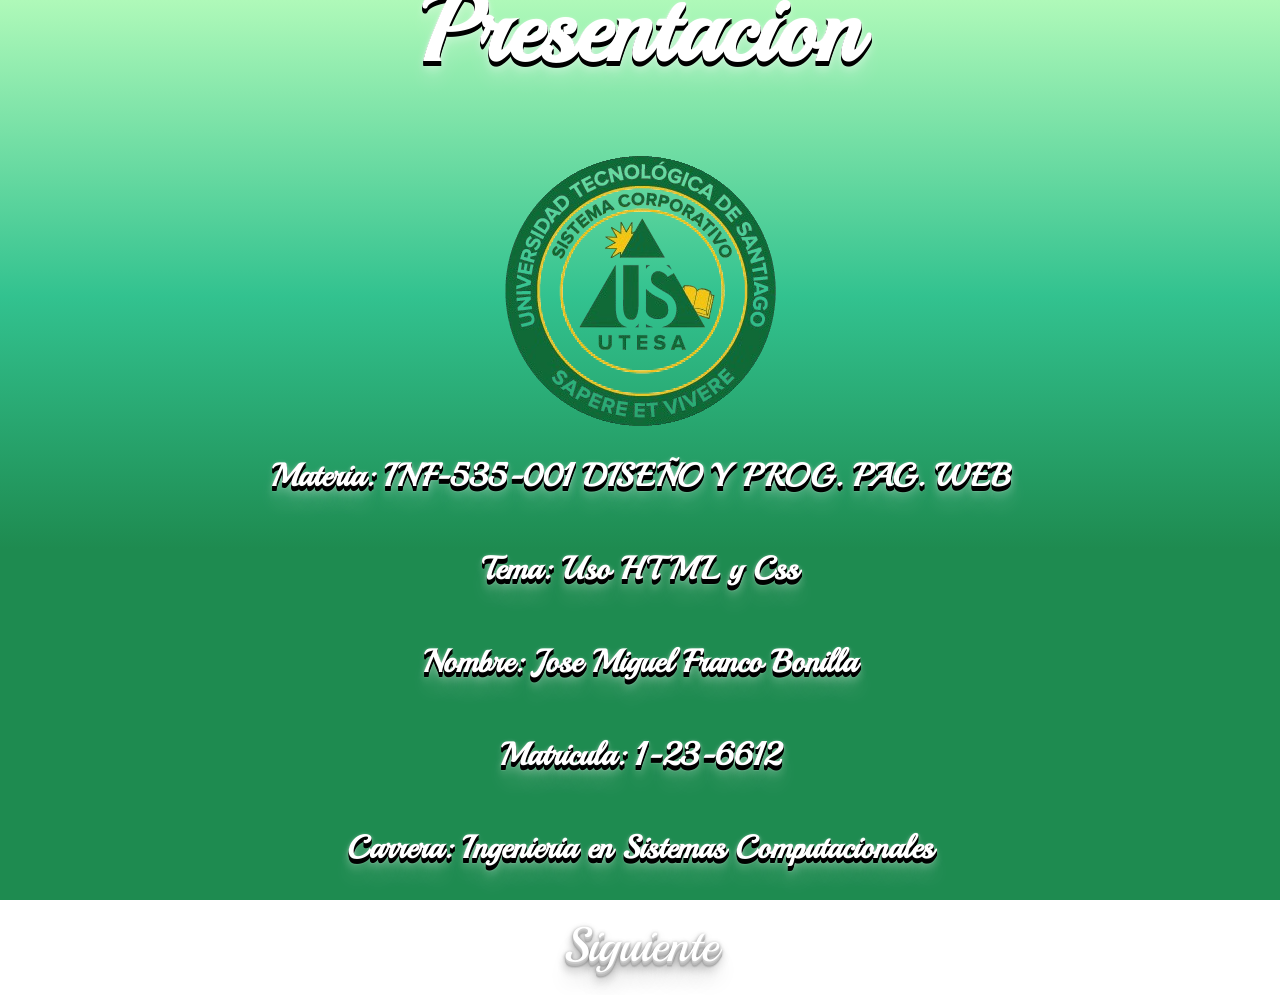
<file: index.html>
<!DOCTYPE html>
<html lang="es">
<head>
    <meta charset="UTF-8">
    <meta name="viewport" content="width=device-width, initial-scale=1.0">
    <title>Inicio</title>
    <link rel="stylesheet" href="/style/styleGeneri.css">

    <!--Google Fonts -->
    <link rel="preconnect" href="https://fonts.googleapis.com">
<link rel="preconnect" href="https://fonts.gstatic.com" crossorigin>
<link href="https://fonts.googleapis.com/css2?family=Playball&display=swap" rel="stylesheet">

<link rel="preconnect" href="https://fonts.googleapis.com">
<link rel="preconnect" href="https://fonts.gstatic.com" crossorigin>
<link href="https://fonts.googleapis.com/css2?family=Orbitron&display=swap" rel="stylesheet">
</head>
<body>
    <div class="content">
        <h1 class="colorTitle">Presentacion</h1>
        <img src="/img/utesa.png" alt="html">
        <h2  class="colorTitle">Materia: INF-535-001 DISEÑO Y PROG. PAG. WEB </h2>
        <h2 class="colorTitle">Tema: Uso HTML y Css</h2>
        <h2 class="colorTitle">Nombre: Jose Miguel Franco Bonilla</h2>
        <h2 class="colorTitle">Matricula: 1-23-6612</h2>
        <h2 class="colorTitle">Carrera: Ingenieria en Sistemas Computacionales</h2>
        
    <a class="btnGo" href="/page/p1.html">Siguiente</a>
    
    </div>
    <script>
    // Espera que todo cargue y aplica la clase para hacer la transición
    window.addEventListener("load", () => {
      document.body.classList.add("loaded");
    });
  </script>
</body>
</html>
</file>
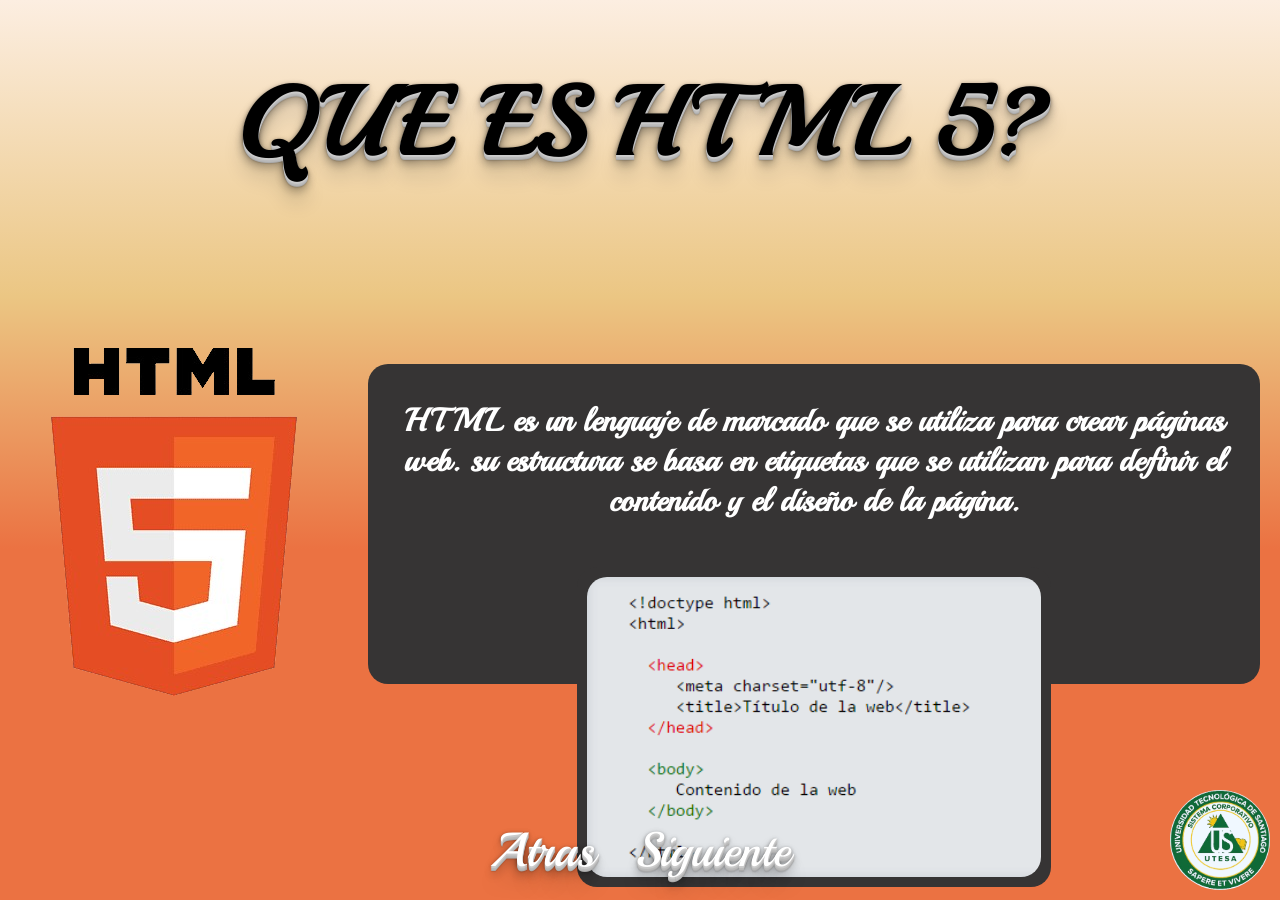
<file: page/p1.html>
<!DOCTYPE html>
<html lang="es">
  <head>
    <meta charset="UTF-8" />
    <meta name="viewport" content="width=device-width, initial-scale=1.0" />
    <title>Inicio</title>
    <link rel="stylesheet" href="/style/styleGeneri.css" />

    <!--Google Fonts -->
    <link rel="preconnect" href="https://fonts.googleapis.com" />
    <link rel="preconnect" href="https://fonts.gstatic.com" crossorigin />
    <link
      href="https://fonts.googleapis.com/css2?family=Playball&display=swap"
      rel="stylesheet"
    />

    <link rel="preconnect" href="https://fonts.googleapis.com" />
    <link rel="preconnect" href="https://fonts.gstatic.com" crossorigin />
    <link
      href="https://fonts.googleapis.com/css2?family=Orbitron&display=swap"
      rel="stylesheet"
    />
  </head>
  <body>
    <div class="content_p1">
        <h1>QUE ES HTML 5?</h1>
      <div class="content_Item">
        <div>
            <img src="/img/html5.png" alt="">
        </div>
        <div class="item_content">
          <h2>
            HTML es un lenguaje de marcado que se utiliza para crear páginas
            web. su estructura se basa en etiquetas que se utilizan para definir
            el contenido y el diseño de la página.
          </h2>
          <div class="comment">
            <div class="coment_item">
              <img class="imghtml" src="/img/HTML5 estruc.png" alt="html" />
            </div>
          </div>
        </div>
      </div>
      <div class="btn">
        <a class="btnGo" href="/index.html">Atras</a>
        <a class="btnGo" href="/page/p2.html">Siguiente</a>
      </div>
    </div>
    <img class="utesa" src="/img/utesa.png" alt="utesa" />

    <script>
      // Espera que todo cargue y aplica la clase para hacer la transición
      window.addEventListener("load", () => {
        document.body.classList.add("loaded");
      });
    </script>
  </body>
</html>
</file>
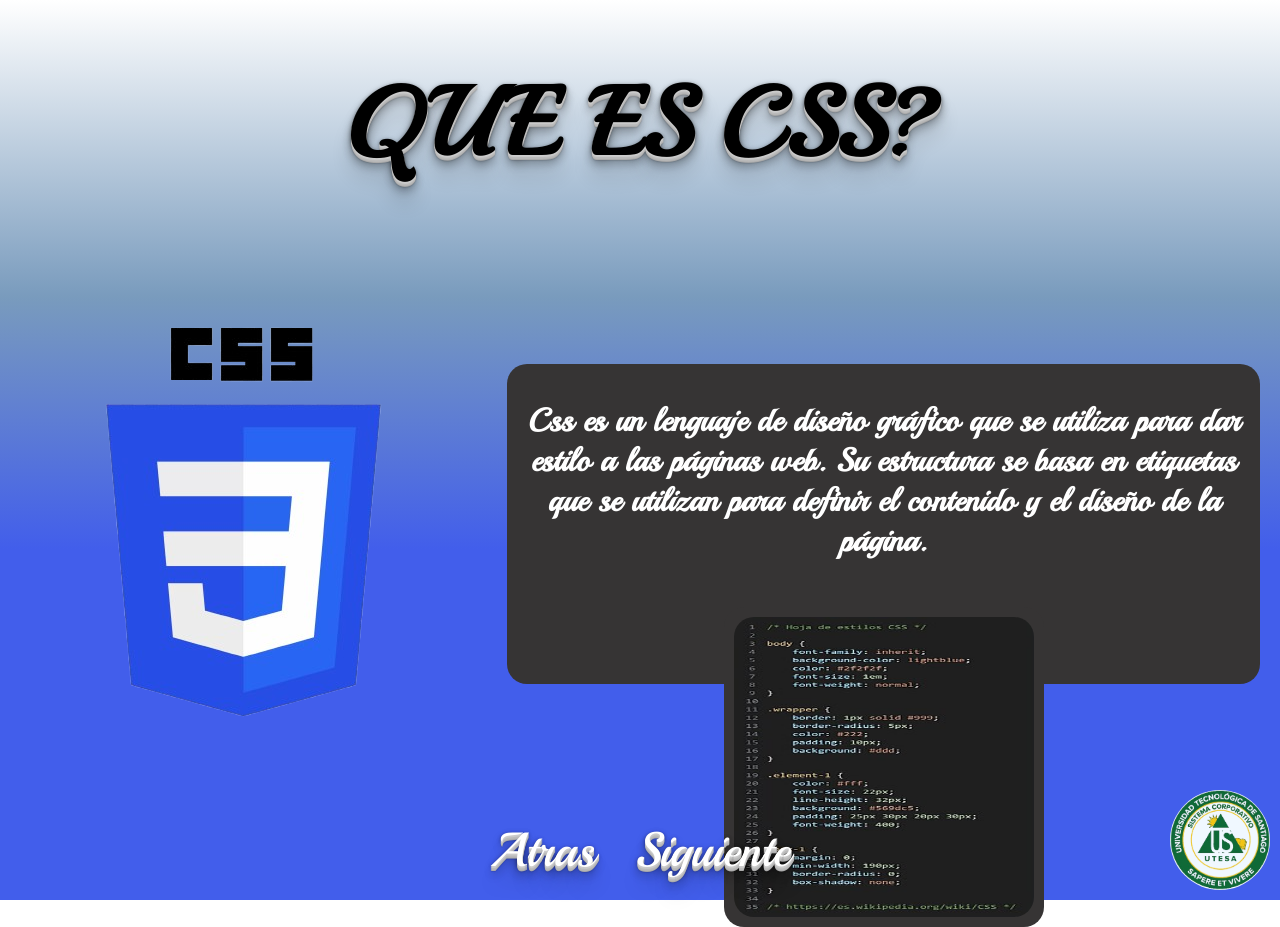
<file: page/p2.html>
<!DOCTYPE html>
<html lang="es">
  <head>
    <meta charset="UTF-8" />
    <meta name="viewport" content="width=device-width, initial-scale=1.0" />
    <title>Inicio</title>
    <link rel="stylesheet" href="/style/styleGeneri.css" />

    <!--Google Fonts -->
    <link rel="preconnect" href="https://fonts.googleapis.com" />
    <link rel="preconnect" href="https://fonts.gstatic.com" crossorigin />
    <link
      href="https://fonts.googleapis.com/css2?family=Playball&display=swap"
      rel="stylesheet"
    />
    
  </head>
  <body>
    <div class="content_p2">
      <h1>QUE ES CSS?</h1>
      <div class="content_Item">
        <div>
          <img src="/img/css3.png" alt="">
        </div>
        <div class="item_content">
          <h2>Css es un lenguaje de diseño gráfico que se utiliza para dar estilo a las páginas web.
            Su estructura se basa en etiquetas que se utilizan para definir el contenido y el diseño de la página.
          </h2>
          <div class="comment">
            <div class="coment_item">
              <img class="imgcss" src="/img/código_CSS.png" alt="html" />
            </div>
          </div>
        </div>
      </div>
      <div class="btn">
            <a class="btnGo" href="/page/p1.html">Atras</a>
            <a class="btnGo" href="/page/p3.html">Siguiente</a>
      </div>
      <img class="utesa" src="/img/utesa.png" alt="utesa" />
    </div>
    <script>
    // Espera que todo cargue y aplica la clase para hacer la transición
    window.addEventListener("load", () => {
      document.body.classList.add("loaded");
    });
  </script>
  </body>
</html>
</file>
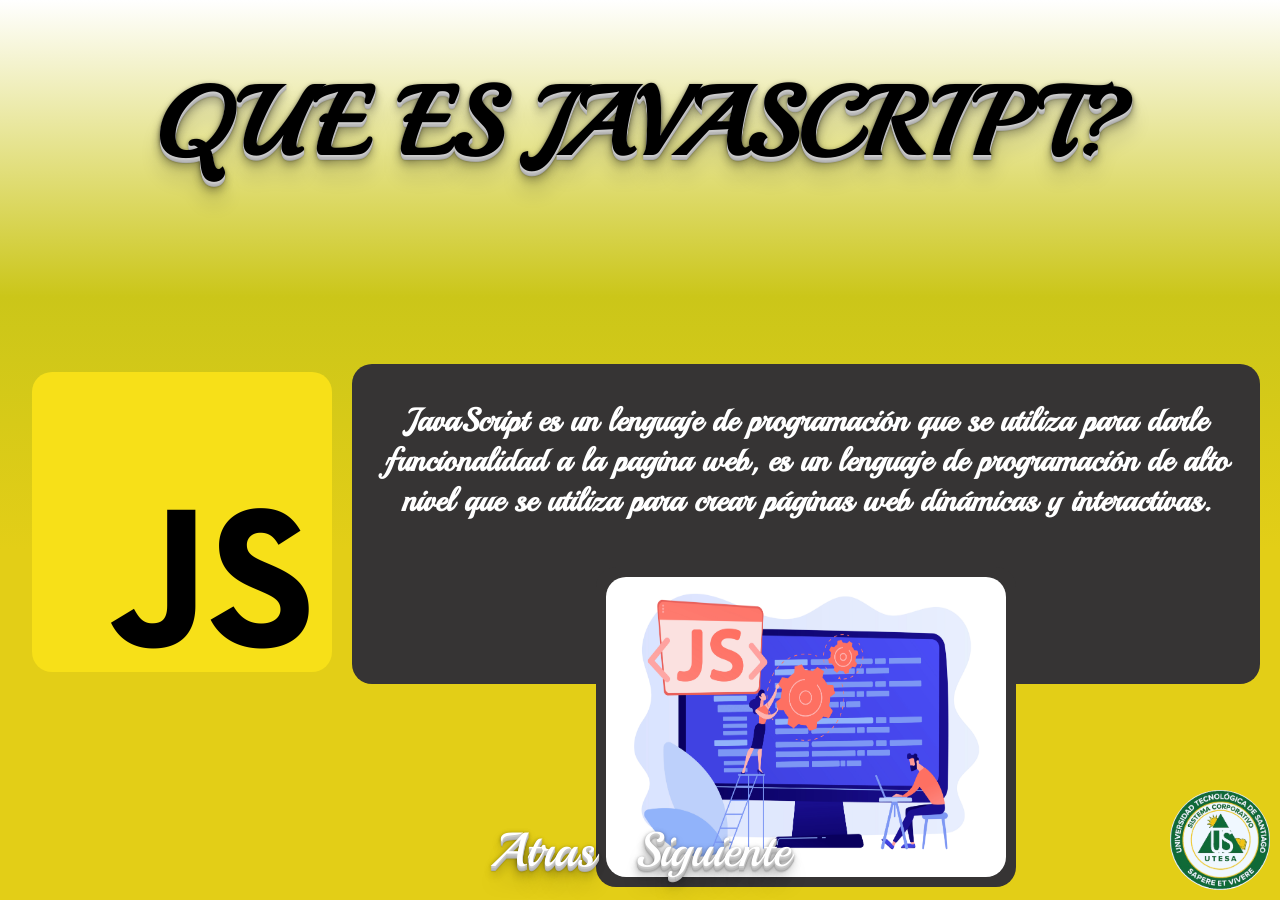
<file: page/p3.html>
<!DOCTYPE html>
<html lang="es">
  <head>
    <meta charset="UTF-8" />
    <meta name="viewport" content="width=device-width, initial-scale=1.0" />
    <title>Inicio</title>
    <link rel="stylesheet" href="/style/styleGeneri.css" />

    <!--Google Fonts -->
    <link rel="preconnect" href="https://fonts.googleapis.com" />
    <link rel="preconnect" href="https://fonts.gstatic.com" crossorigin />
    <link
      href="https://fonts.googleapis.com/css2?family=Playball&display=swap"
      rel="stylesheet"
    />
    
  </head>
  <body>
    <div class="content_p3">
      <h1>QUE ES JAVASCRIPT?</h1>
      <div class="content_Item">
        <div>
          <img class="imgjs" src="/img/JS.png" alt="">
        </div>
        <div class="item_content">
          <h2>
            JavaScript es un lenguaje de programación que se utiliza para darle funcionalidad a la pagina web, es un lenguaje de programación de alto nivel que se utiliza para crear páginas web dinámicas y interactivas.
          </h2>
          <div class="comment">
            <div class="coment_item">
              <img class="imgjsC" src="/img/estructuraJS.jpg" alt="html" />
            </div>
          </div>
        </div>
      </div>
      <div class="btn">
            <a class="btnGo" href="/page/p2.html">Atras</a>
            <a class="btnGo" href="/page/p4.html">Siguiente</a>
      </div>
      <img class="utesa" src="/img/utesa.png" alt="utesa" />
    </div>
    <script>
    // Espera que todo cargue y aplica la clase para hacer la transición
    window.addEventListener("load", () => {
      document.body.classList.add("loaded");
    });
  </script>
  </body>
</html>
</file>
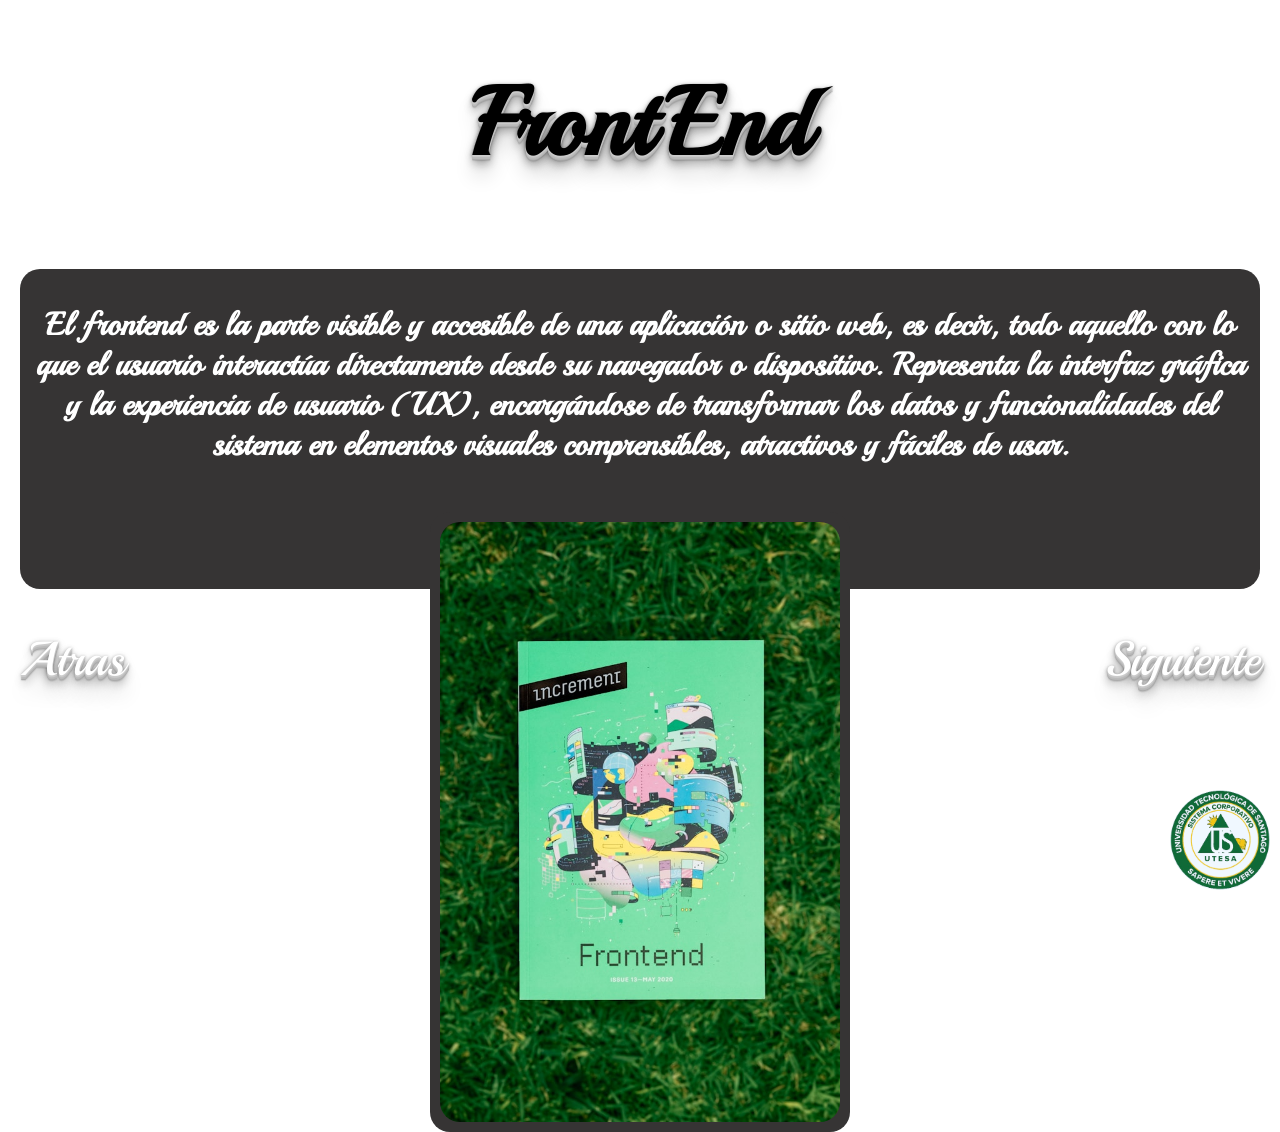
<file: page/p4.html>
<!DOCTYPE html>
<html lang="es">
  <head>
    <meta charset="UTF-8" />
    <meta name="viewport" content="width=device-width, initial-scale=1.0" />
    <title>Inicio</title>
    <link rel="stylesheet" href="/style/styleGeneri.css" />

    <!--Google Fonts -->
    <link rel="preconnect" href="https://fonts.googleapis.com" />
    <link rel="preconnect" href="https://fonts.gstatic.com" crossorigin />
    <link
      href="https://fonts.googleapis.com/css2?family=Playball&display=swap"
      rel="stylesheet"
    />
    
  </head>
  <body>
    <div class="content_p4">
      <div class="content_Item_front">
        <h1 class="titleFront">FrontEnd</h1>
        <div class="item_content_front">
          <h2>
            El frontend es la parte visible y accesible de una aplicación o sitio web, es decir, todo aquello con lo que el usuario interactúa directamente desde su navegador o dispositivo. Representa la interfaz gráfica y la experiencia de usuario (UX), encargándose de transformar los datos y funcionalidades del sistema en elementos visuales comprensibles, atractivos y fáciles de usar.
          </h2>
          <div class="comment_front">
            <div class="coment_item">
              <img class="imgjsF" src="/img/frontend.jpg" alt="html" />
            </div>
          </div>
        </div>
      </div>
      <div class="btn">
            <a class="btnGo" href="/page/p3.html">Atras</a>
            <a class="btnGo" href="/page/p5.html">Siguiente</a>
      </div>
      <img class="utesa" src="/img/utesa.png" alt="utesa" />
    </div>
    <script>
    // Espera que todo cargue y aplica la clase para hacer la transición
    window.addEventListener("load", () => {
      document.body.classList.add("loaded");
    });
  </script>
  </body>
</html>
</file>
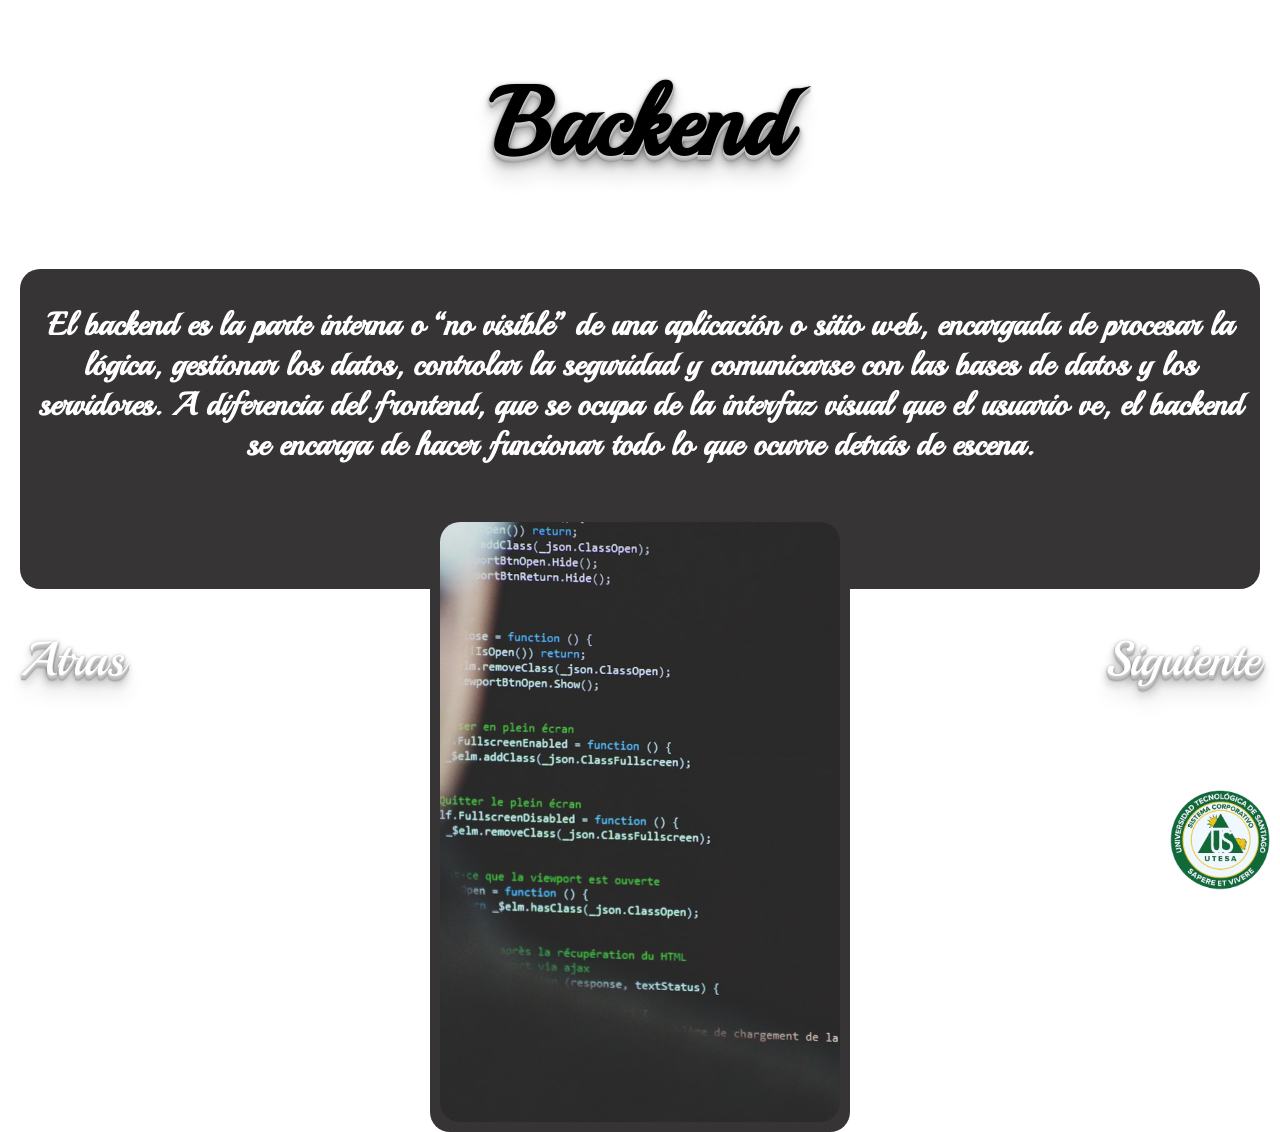
<file: page/p5.html>
<!DOCTYPE html>
<html lang="es">
  <head>
    <meta charset="UTF-8" />
    <meta name="viewport" content="width=device-width, initial-scale=1.0" />
    <title>Inicio</title>
    <link rel="stylesheet" href="/style/styleGeneri.css" />

    <!--Google Fonts -->
    <link rel="preconnect" href="https://fonts.googleapis.com" />
    <link rel="preconnect" href="https://fonts.gstatic.com" crossorigin />
    <link
      href="https://fonts.googleapis.com/css2?family=Playball&display=swap"
      rel="stylesheet"
    />
    
  </head>
  <body>
    <div class="content_p4">
      <div class="content_Item_front">
        <h1 >Backend</h1>
        <div class="item_content_front">
          <h2>
            El backend es la parte interna o “no visible” de una aplicación o sitio web, encargada de procesar la lógica, gestionar los datos, controlar la seguridad y comunicarse con las bases de datos y los servidores. A diferencia del frontend, que se ocupa de la interfaz visual que el usuario ve, el backend se encarga de hacer funcionar todo lo que ocurre detrás de escena.
          </h2>
          <div class="comment_front">
            <div class="coment_item">
              <img class="imgjsF" src="/img/Backend.jpg" alt="html" />
            </div>
          </div>
        </div>
      </div>
      <div class="btn">
            <a class="btnGo" href="/page/p4.html">Atras</a>
            <a class="btnGo" href="/page/p6.html">Siguiente</a>
      </div>
      <img class="utesa" src="/img/utesa.png" alt="utesa" />
    </div>
    <script>
    // Espera que todo cargue y aplica la clase para hacer la transición
    window.addEventListener("load", () => {
      document.body.classList.add("loaded");
    });
  </script>
  </body>
</html>
</file>
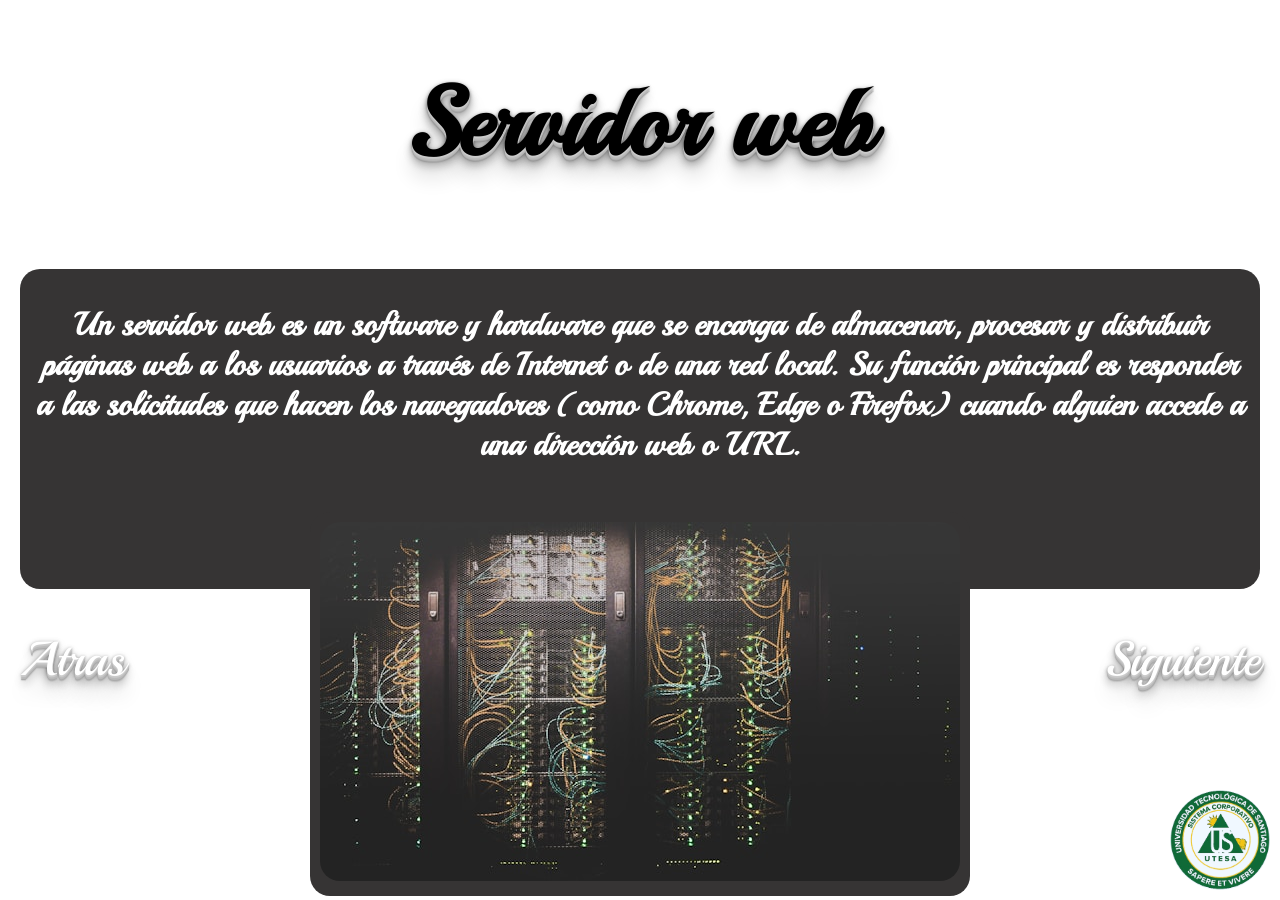
<file: page/p6.html>
<!DOCTYPE html>
<html lang="es">
  <head>
    <meta charset="UTF-8" />
    <meta name="viewport" content="width=device-width, initial-scale=1.0" />
    <title>Inicio</title>
    <link rel="stylesheet" href="/style/styleGeneri.css" />

    <!--Google Fonts -->
    <link rel="preconnect" href="https://fonts.googleapis.com" />
    <link rel="preconnect" href="https://fonts.gstatic.com" crossorigin />
    <link
      href="https://fonts.googleapis.com/css2?family=Playball&display=swap"
      rel="stylesheet"
    />
    
  </head>
  <body>
    <div class="content_p4">
      <div class="content_Item_front">
        <h1 >Servidor web</h1>
        <div class="item_content_front">
          <h2>
            Un servidor web es un software y hardware que se encarga de almacenar, procesar y distribuir páginas web a los usuarios a través de Internet o de una red local. Su función principal es responder a las solicitudes que hacen los navegadores (como Chrome, Edge o Firefox) cuando alguien accede a una dirección web o URL.
          </h2>
          <div class="comment_front">
            <div class="coment_item">
              <img class="imgjsS" src="/img/servidor web.jpg" alt="html" />
            </div>
          </div>
        </div>
      </div>
      <div class="btn">
            <a class="btnGo" href="/page/p5.html">Atras</a>
            <a class="btnGo" href="/page/p7.html">Siguiente</a>
      </div>
      <img class="utesa" src="/img/utesa.png" alt="utesa" />
    </div>
    <script>
    // Espera que todo cargue y aplica la clase para hacer la transición
    window.addEventListener("load", () => {
      document.body.classList.add("loaded");
    });
  </script>
  </body>
</html>
</file>
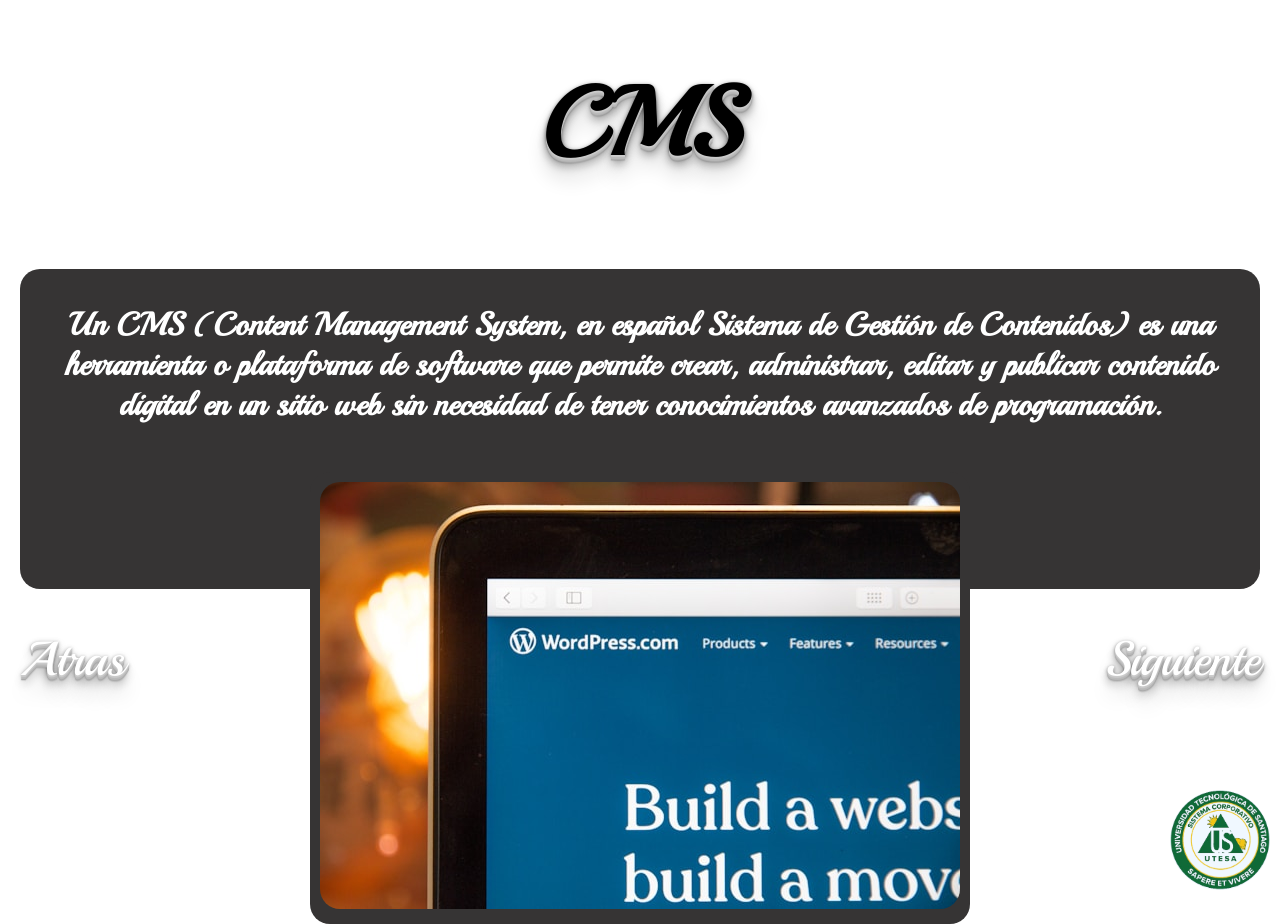
<file: page/p7.html>
<!DOCTYPE html>
<html lang="es">
  <head>
    <meta charset="UTF-8" />
    <meta name="viewport" content="width=device-width, initial-scale=1.0" />
    <title>Inicio</title>
    <link rel="stylesheet" href="/style/styleGeneri.css" />

    <!--Google Fonts -->
    <link rel="preconnect" href="https://fonts.googleapis.com" />
    <link rel="preconnect" href="https://fonts.gstatic.com" crossorigin />
    <link
      href="https://fonts.googleapis.com/css2?family=Playball&display=swap"
      rel="stylesheet"
    />
    
  </head>
  <body>
    <div class="content_p4">
      <div class="content_Item_front">
        <h1 >CMS</h1>
        <div class="item_content_front">
          <h2>
            Un CMS (Content Management System, en español Sistema de Gestión de Contenidos) es una herramienta o plataforma de software que permite crear, administrar, editar y publicar contenido digital en un sitio web sin necesidad de tener conocimientos avanzados de programación.
          </h2>
          <div class="comment_front">
            <div class="coment_item">
              <img class="imgjsS" src="/img/CMS.jpg" alt="html" />
            </div>
          </div>
        </div>
      </div>
      <div class="btn">
            <a class="btnGo" href="/page/p6.html">Atras</a>
            <a class="btnGo" href="/page/p8.html">Siguiente</a>
      </div>
      <img class="utesa" src="/img/utesa.png" alt="utesa" />
    </div>
    <script>
    // Espera que todo cargue y aplica la clase para hacer la transición
    window.addEventListener("load", () => {
      document.body.classList.add("loaded");
    });
  </script>
  </body>
</html>
</file>
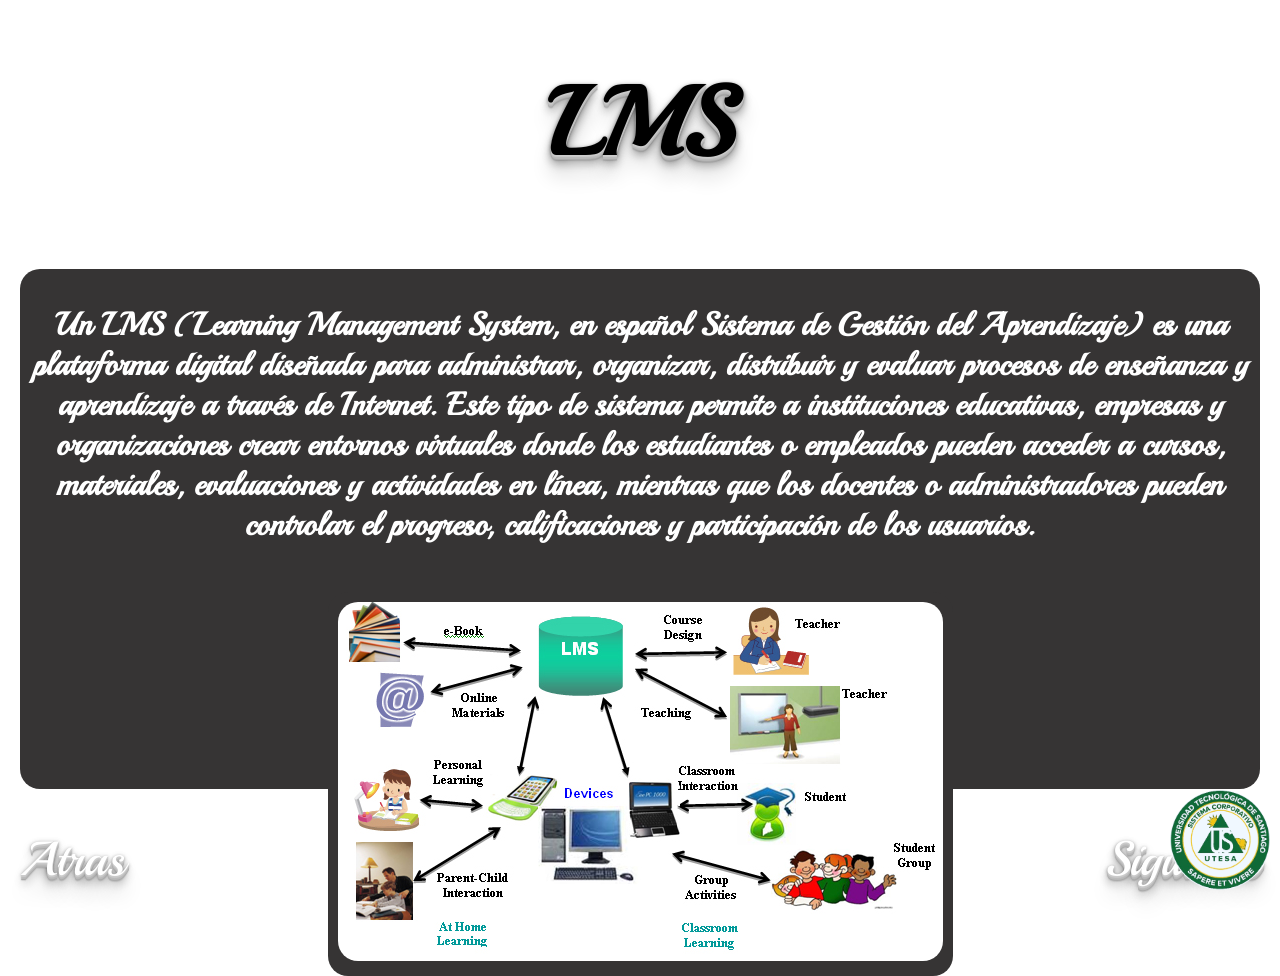
<file: page/p8.html>
<!DOCTYPE html>
<html lang="es">
  <head>
    <meta charset="UTF-8" />
    <meta name="viewport" content="width=device-width, initial-scale=1.0" />
    <title>Inicio</title>
    <link rel="stylesheet" href="/style/styleGeneri.css" />

    <!--Google Fonts -->
    <link rel="preconnect" href="https://fonts.googleapis.com" />
    <link rel="preconnect" href="https://fonts.gstatic.com" crossorigin />
    <link
      href="https://fonts.googleapis.com/css2?family=Playball&display=swap"
      rel="stylesheet"
    />
    
  </head>
  <body>
    <div class="content_p4">
      <div class="content_Item_front">
        <h1 >LMS</h1>
        <div class="item_content_LMS">
          <h2>
            Un LMS (Learning Management System, en español Sistema de Gestión del Aprendizaje) es una plataforma digital diseñada para administrar, organizar, distribuir y evaluar procesos de enseñanza y aprendizaje a través de Internet.

          Este tipo de sistema permite a instituciones educativas, empresas y organizaciones crear entornos virtuales donde los estudiantes o empleados pueden acceder a cursos, materiales, evaluaciones y actividades en línea, mientras que los docentes o administradores pueden controlar el progreso, calificaciones y participación de los usuarios.
          </h2>
          <div class="comment_front">
            <div class="coment_item">
              <img class="imgjsS" src="/img/lms.png" alt="html" />
            </div>
          </div>
        </div>
      </div>
      <div class="btn">
            <a class="btnGo" href="/page/p7.html">Atras</a>
            <a class="btnGo" href="/page/p9.html">Siguiente</a>
      </div>
      <img class="utesa" src="/img/utesa.png" alt="utesa" />
    </div>
    <script>
    // Espera que todo cargue y aplica la clase para hacer la transición
    window.addEventListener("load", () => {
      document.body.classList.add("loaded");
    });
  </script>
  </body>
</html>
</file>
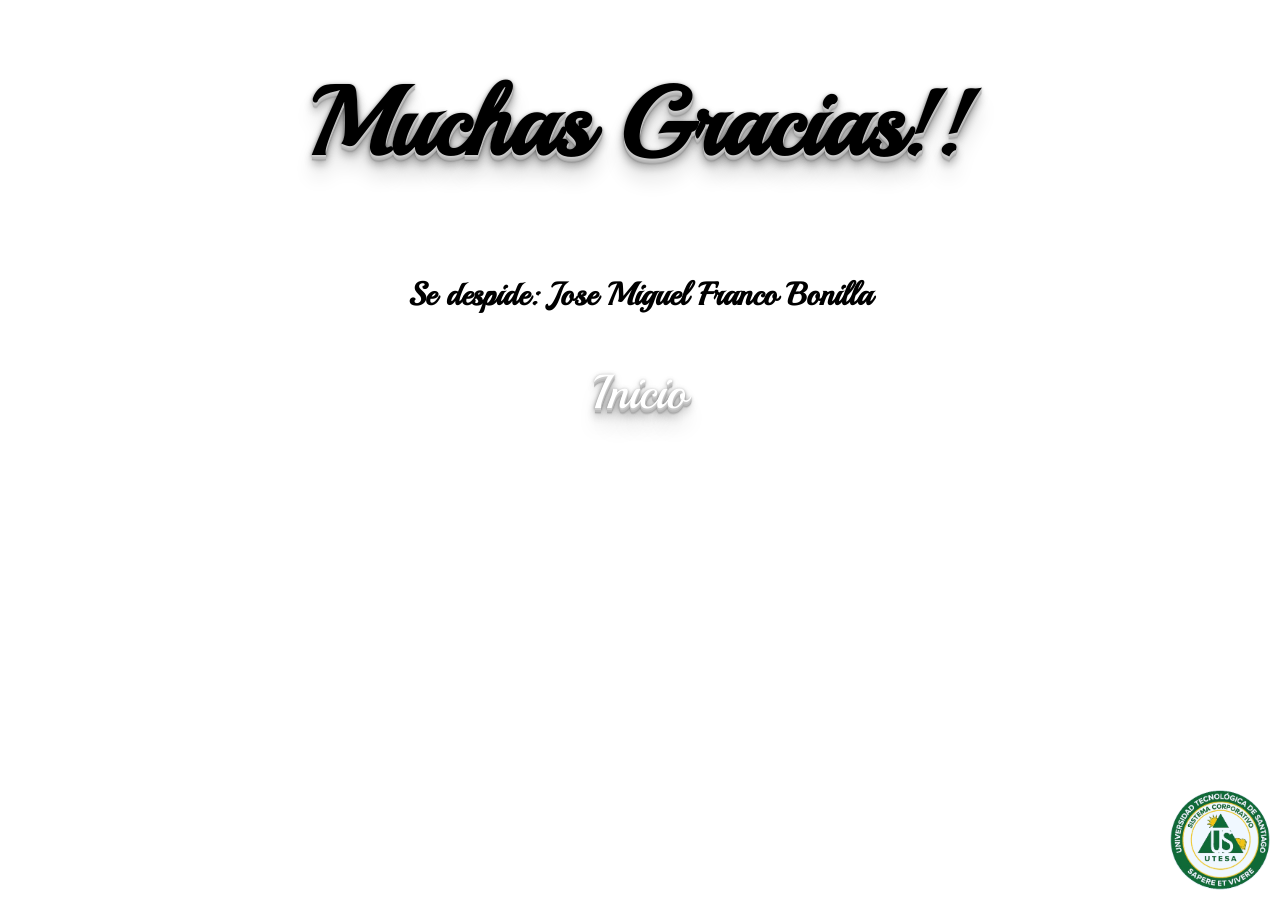
<file: page/p9.html>
<!DOCTYPE html>
<html lang="es">
  <head>
    <meta charset="UTF-8" />
    <meta name="viewport" content="width=device-width, initial-scale=1.0" />
    <title>Inicio</title>
    <link rel="stylesheet" href="/style/styleGeneri.css" />

    <!--Google Fonts -->
    <link rel="preconnect" href="https://fonts.googleapis.com" />
    <link rel="preconnect" href="https://fonts.gstatic.com" crossorigin />
    <link
      href="https://fonts.googleapis.com/css2?family=Playball&display=swap"
      rel="stylesheet"
    />
    
  </head>
  <body>
    <div class="content_p4">
      <div class="content_Item_front">
        <h1 >Muchas Gracias!!</h1>
        <div class="item_content_L">
          <h2>
            Se despide: Jose Miguel Franco Bonilla
          </h2>
        </div>
        <a class="btnGo" href="/index.html">Inicio</a>
      </div>
      
      <img class="utesa" src="/img/utesa.png" alt="utesa" />
    </div>

    <script>
    // Espera que todo cargue y aplica la clase para hacer la transición
    window.addEventListener("load", () => {
      document.body.classList.add("loaded");
    });
  </script>
  </body>
</html>
</file>
<file: style/styleGeneri.css>
body {
  margin: 0;
  padding: 0;
  font-family: "Playball", cursive;

  /* font-family: "Merriweather", serif;*/
  opacity: 0; /* Empieza invisible */
  transition: opacity 1.5s ease;
}

body.loaded {
  opacity: 1; /* Se hace visible */
}
h1 {
  font-size: 6rem;
  text-align: center;
  color: #000000;
  text-shadow: 0 1px 0 #ccc, 0 2px 0 #c9c9c9, 0 3px 0 #bbb, 0 4px 0 #b9b9b9,
    0 5px 0 #aaa, 0 6px 1px rgba(0, 0, 0, 0.1), 0 0 5px rgba(0, 0, 0, 0.1),
    0 1px 3px rgba(0, 0, 0, 0.3), 0 3px 5px rgba(0, 0, 0, 0.2),
    0 5px 10px rgba(0, 0, 0, 0.25), 0 10px 10px rgba(0, 0, 0, 0.2),
    0 20px 20px rgba(0, 0, 0, 0.15);
}
h2 {
  font-size: 2rem;
}

.colorTitle {
  text-align: center;
  color: #ffffff;
  text-shadow: 0 1px 0 #000000, 0 2px 0 #000000, 0 3px 0 #000000,
    0 4px 0 #000000, 0 5px 0 #000000, 0 6px 1px rgba(255, 255, 255, 0.1),
    0 0 5px rgba(254, 254, 254, 0.1), 0 1px 3px rgba(255, 255, 255, 0.3),
    0 3px 5px rgba(255, 255, 255, 0.2), 0 5px 10px rgba(255, 255, 255, 0.25),
    0 10px 10px rgba(255, 255, 255, 0.2), 0 20px 20px rgba(255, 255, 255, 0.15);
}

.content {
  display: flex;
  flex-direction: column;
  justify-content: center;
  align-items: center;
  height: 100vh;
  width: 100%;
  background: #fceee1;
  background: linear-gradient(
    180deg,
    rgb(175, 249, 185) 0%,
    rgb(50, 194, 143) 33%,
    rgb(30, 139, 80) 61%
  );
}

.btnGo {
  border: none;
  font-size: 3rem;
  color: #fff;
  padding: 20px;
  text-align: center;
  text-decoration: none;
  text-shadow: 0 1px 0 #ccc, 0 2px 0 #c9c9c9, 0 3px 0 #bbb, 0 4px 0 #b9b9b9,
    0 5px 0 #aaa, 0 6px 1px rgba(0, 0, 0, 0.1), 0 0 5px rgba(0, 0, 0, 0.1),
    0 1px 3px rgba(0, 0, 0, 0.3), 0 3px 5px rgba(0, 0, 0, 0.2),
    0 5px 10px rgba(0, 0, 0, 0.25), 0 10px 10px rgba(0, 0, 0, 0.2),
    0 20px 20px rgba(0, 0, 0, 0.15);
}
.btnGo:hover {
  cursor: pointer;
  color: #0c0c07;
}

.utesa {
  position: absolute;
  bottom: 10px;
  right: 10px;
  width: 100px;
  background-color: aliceblue;
  border-radius: 50px;
}

/*p1*/

.content_p1 {
  display: flex;
  flex-direction: column;
  justify-content: center;
  align-items: center;
  height: 100vh;
  width: 100%;
  background: #fceee1;
  background: linear-gradient(
    180deg,
    rgba(252, 238, 225, 1) 0%,
    rgba(235, 198, 131, 1) 33%,
    rgba(235, 114, 66, 1) 61%
  );
}

.content_Item {
  display: flex;
  justify-content: space-between;
  align-items: center;
  text-align: center;
  height: 100vh;
  width: 100%;
}

.comment {
  background-color: #363434;
  color: #fff;
  height: 300px;
  border-radius: 20px;
  margin: 20px;
  padding: 10px;
  display: flex;
  flex-direction: column;
  justify-content: space-between;
  align-items: center;
  text-align: center;
}
.item_content {
  background-color: #363434;
  color: #fff;
  height: 300px;
  border-radius: 20px;
  margin: 20px;
  padding: 10px;
  display: flex;
  flex-direction: column;
  justify-content: space-between;
  align-items: center;
  text-align: center;
}
.imghtml {
  height: 300px;
  border-radius: 20px;
}

.btn {
  display: flex;
  justify-content: space-between;
  align-items: center;
  text-align: center;
}

/*p2*/

.content_p2 {
  display: flex;
  flex-direction: column;
  justify-content: center;
  align-items: center;
  height: 100vh;
  width: 100%;
  background: #fceee1;
  background: linear-gradient(
    180deg,
    rgb(255, 255, 255) 0%,
    rgb(121, 155, 189) 33%,
    rgb(66, 94, 235) 61%
  );
}

.imgcss {
  height: 300px;
  width: 300px;
  border-radius: 20px;
}

/*p3*/

.content_p3 {
  display: flex;
  flex-direction: column;
  justify-content: center;
  align-items: center;
  height: 100vh;
  width: 100%;
  background: #fceee1;
  background: linear-gradient(
    180deg,
    rgb(255, 255, 255) 0%,
    rgb(203, 198, 25) 33%,
    rgb(227, 206, 23) 61%
  );
}

.imgjs {
  height: 300px;
  width: 300px;
  border-radius: 20px;
  margin-left: 2rem;
}

.imgjsC {
  height: 300px;
  width: 400px;
  border-radius: 20px;
}

/*p4*/

.content_Item_front {
  display: flex;
  justify-content: center;
  flex-direction: column;
  align-items: center;
  text-align: center;
  width: 100%;
}
.item_content_front {
  background-color: #363434;
  color: #fff;
  height: 300px;
  border-radius: 20px;
  margin: 20px;
  padding: 10px;
  display: flex;
  flex-direction: column;
  justify-content: space-between;
  align-items: center;
  text-align: center;
}

.comment_front {
  background-color: #363434;
  color: #fff;
  height: 600px;
  border-radius: 20px;
  margin: 20px;
  padding: 10px;
}

.imgjsF {
  height: 600px;
  width: 400px;
  border-radius: 20px;
}

/*p6*/

.imgjsS {
  border-radius: 20px;
}

/*p8*/
.item_content_LMS {
  background-color: #363434;
  color: #fff;
  height: 500px;
  border-radius: 20px;
  margin: 20px;
  padding: 10px;
  display: flex;
  flex-direction: column;
  align-items: center;
  text-align: center;
}
</file>
